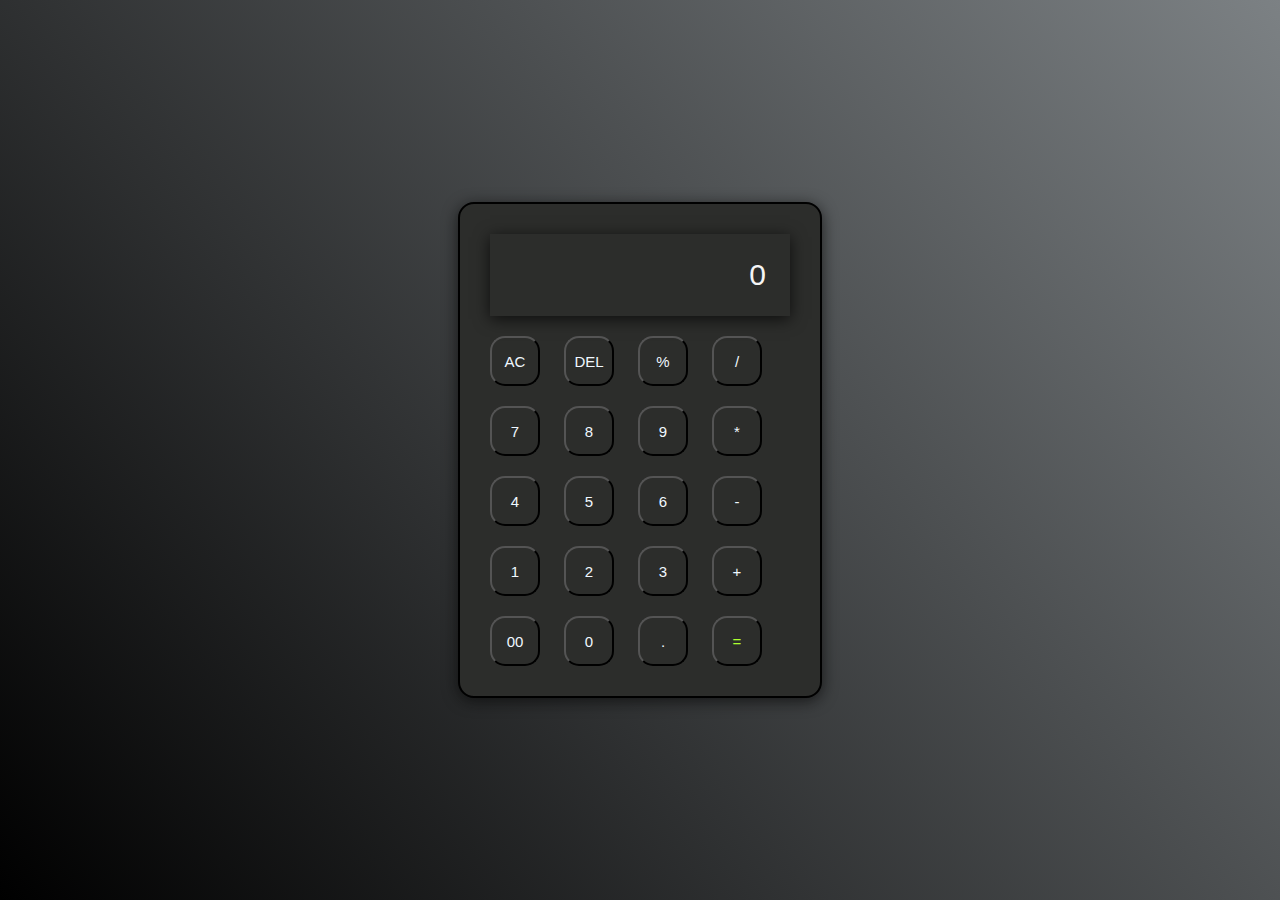
<file: calculator/index.html>
<!DOCTYPE html>
<html lang="en">
<head>
    <meta charset="UTF-8">
    <meta name="viewport" content="width=device-width, initial-scale=1.0">
    <link rel="stylesheet" href="style.css">
    <title>Calculator</title>
</head>
<body>
    <div class="calculator">
        <input type="text" placeholder="0" id="inputsq">
        <div>
            <button>AC</button>
            <button>DEL</button>
            <button>%</button>
            <button>/</button>
        </div>

        <div>
            <button>7</button>
            <button>8</button>
            <button>9</button>
            <button>*</button>
        </div>

        <div>
            <button>4</button>
            <button>5</button>
            <button>6</button>
            <button>-</button>
        </div>

        <div>
            <button>1</button>
            <button>2</button>
            <button>3</button>
            <button>+</button>
        </div>

        <div>
            <button>00</button>
            <button>0</button>
            <button>.</button>
            <button class="operator">=</button>
        </div>

    </div>

<script src="script.js"></script>
</body>
</html>
</file>
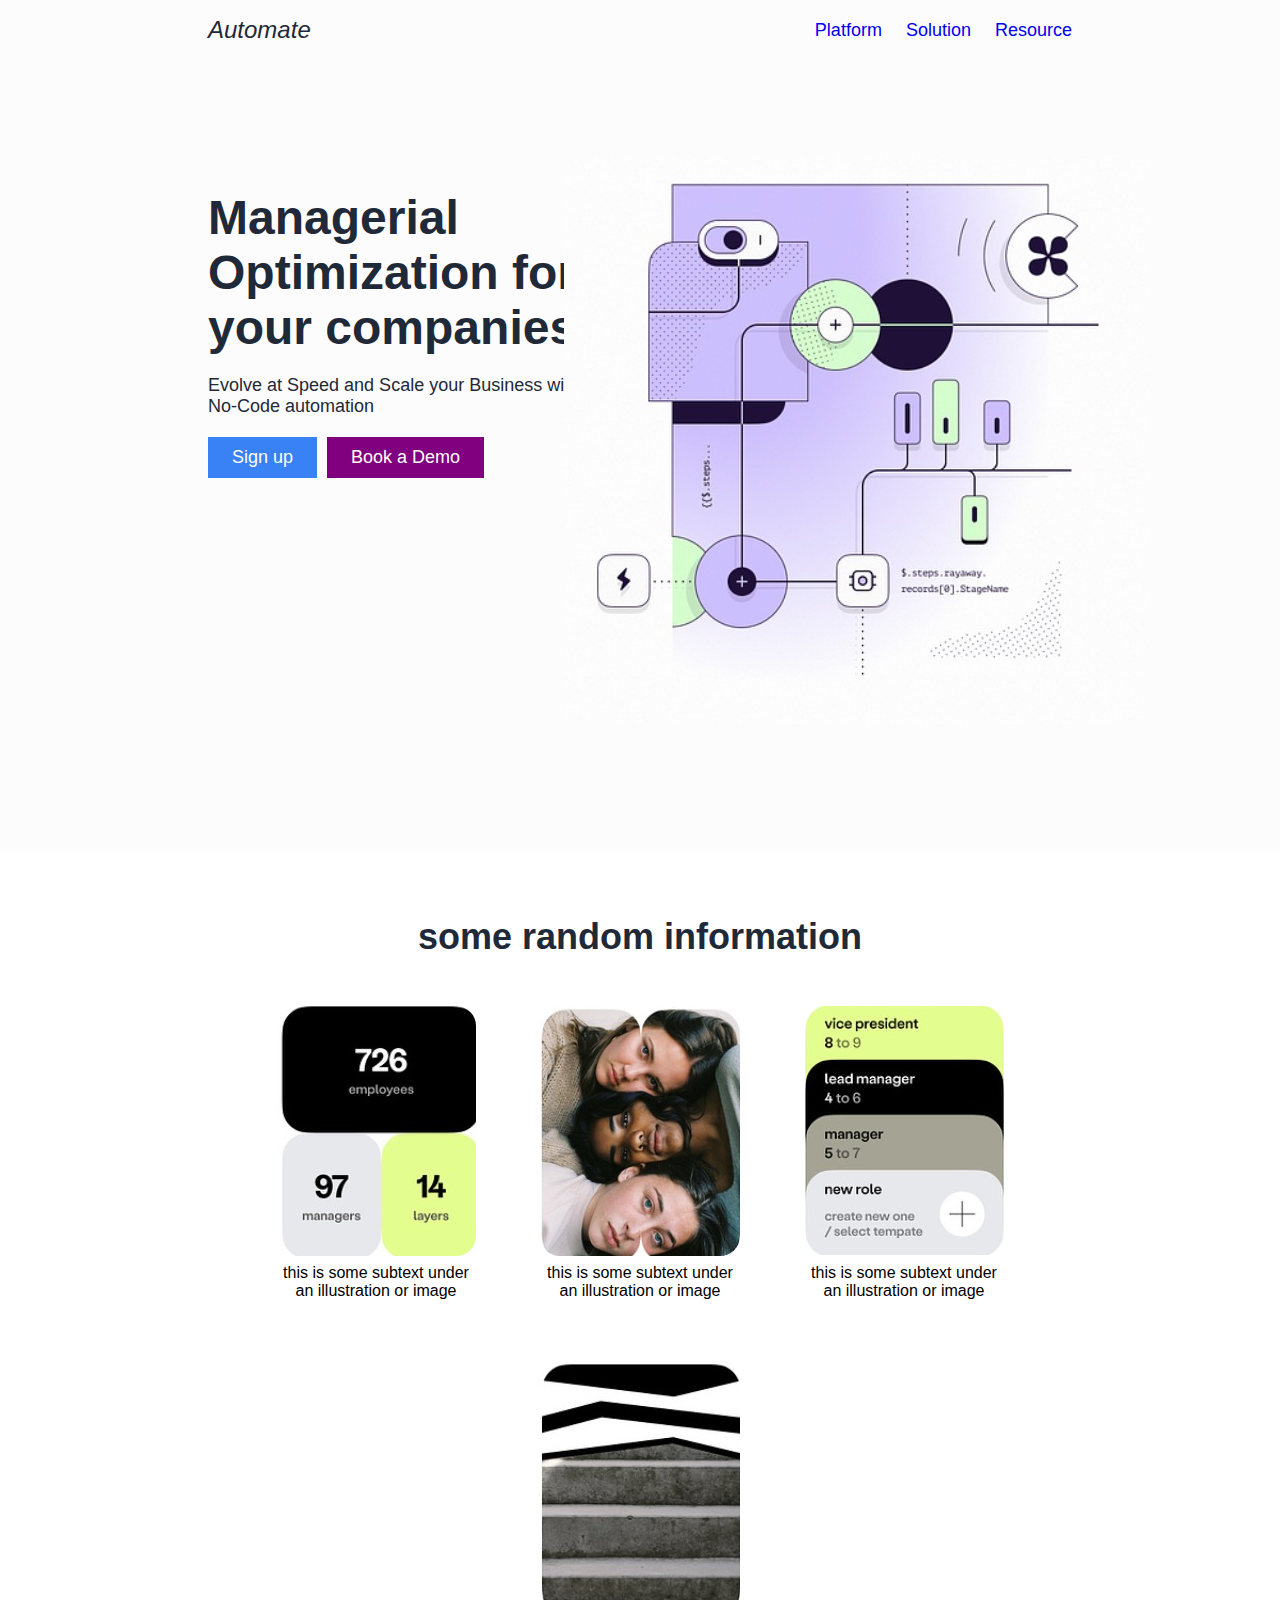
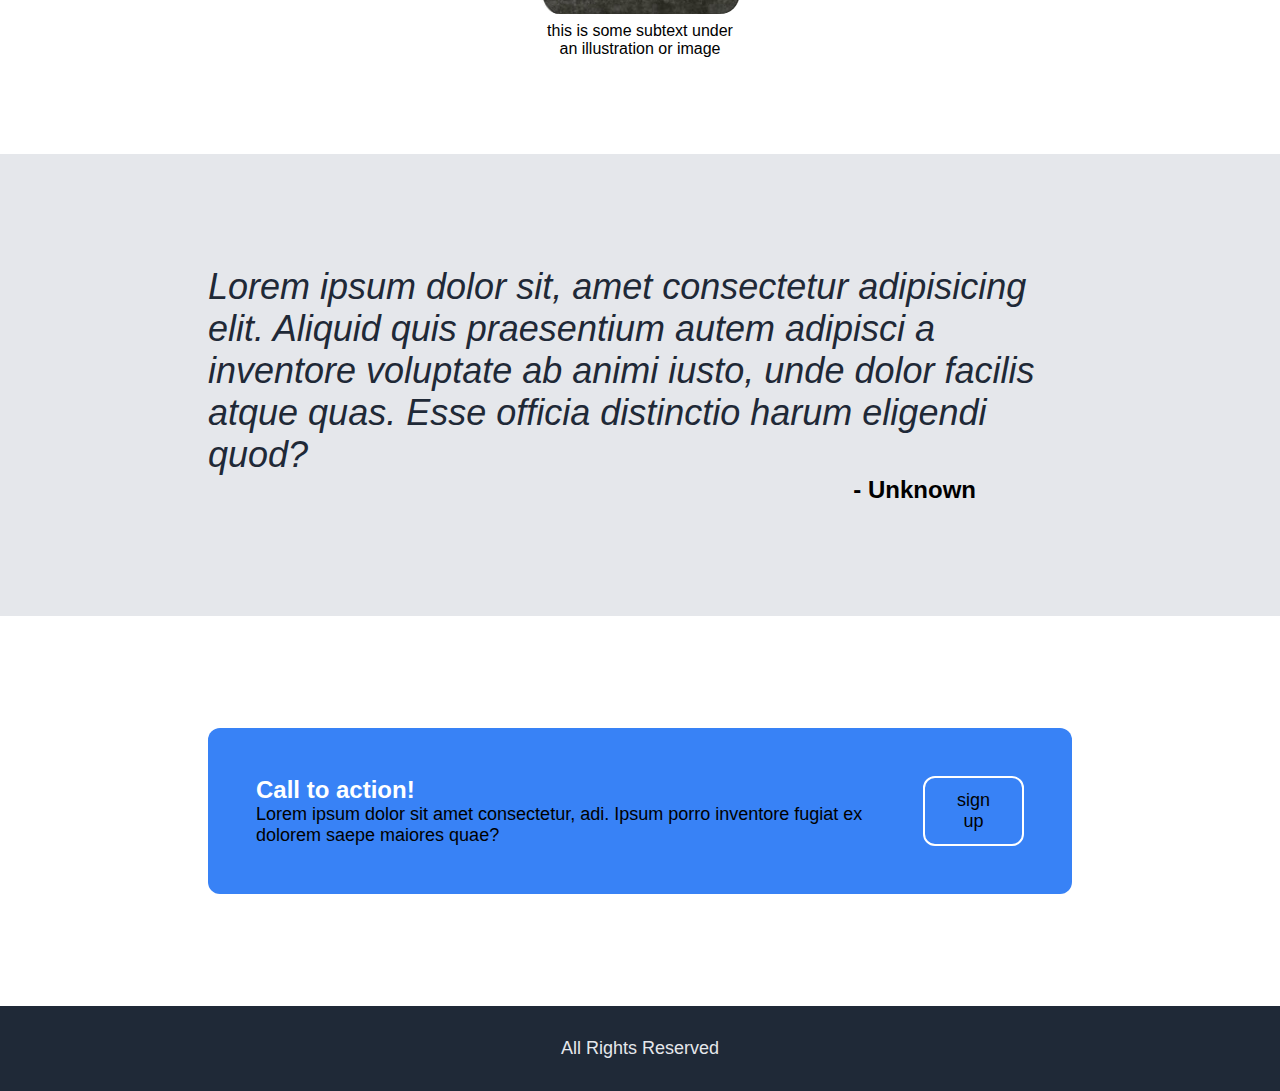
<file: Landing page/index.html>
<!DOCTYPE html>
<html lang="en">
  <head>
    <meta charset="UTF-8" />
    <meta http-equiv="X-UA-Compatible" content="IE=edge" />
    <meta name="viewport" content="width=device-width, initial-scale=1.0" />
    <link rel="stylesheet" href="style.css" />
    <title>Landing Page</title>
  </head>
  <body>
    <div class="hero">
      <div class="header">
        <div class="left">
          <p>Automate</p>
        </div>
        <div class="right">
          <ul>
            <li><a href="#">Platform</a></li>
            <li><a href="#">Solution</a></li>
            <li><a href="#">Resource</a></li>
          </ul>
        </div>
      </div>

      <div class="section-1">
        <div class="left">
          <div class="hero-main-text">
            Managerial Optimization for your companies
          </div>

          <div class="hero-secondary-text">
            <p>
              Evolve at Speed and Scale your Business with No-Code automation
            </p>
          </div>

          <div class="btn-container">
            <button class="btn-1">Sign up</button>
            <button class="btn-2">Book a Demo</button>
          </div>
        </div>
        <div class="right">
          <div class="hero-image">
            <img src="assets\img2.jpg" alt="image" />
          </div>
        </div>
      </div>
    </div>

    <div class="section-2">
      <div class="section2-text">some random information</div>

      <div class="container">
        <div class="info">
          <div class="frame">
            <img src="assets\img1.jpg" alt="" />
          </div>
          <div class="text">
            this is some subtext under an illustration or image
          </div>
        </div>
        <div class="info">
          <div class="frame">
            <img src="assets\img3.jpg" alt="" />
          </div>
          <div class="text">
            this is some subtext under an illustration or image
          </div>
        </div>
        <div class="info">
          <div class="frame">
            <img src="assets\img4.jpg" alt="" />
          </div>
          <div class="text">
            this is some subtext under an illustration or image
          </div>
        </div>
        <div class="info">
          <div class="frame">
            <img src="assets\img5.jpg" alt="" />
          </div>
          <div class="text">
            this is some subtext under an illustration or image
          </div>
        </div>
      </div>
    </div>

    <div class="section-3">
      <div class="quote">
        Lorem ipsum dolor sit, amet consectetur adipisicing elit. Aliquid quis
        praesentium autem adipisci a inventore voluptate ab animi iusto, unde
        dolor facilis atque quas. Esse officia distinctio harum eligendi quod?
      </div>
      <div class="by">- Unknown</div>
    </div>

    <div class="section-4">
      <div class="box">
        <div class="left">
          <strong>Call to action!</strong>
          <p class="hero-secondary-text">
            Lorem ipsum dolor sit amet consectetur, adi. Ipsum porro inventore
            fugiat ex dolorem saepe maiores quae?
          </p>
        </div>

        <div class="right">
          <button class="hero-secondary-text">sign up</button>
        </div>
      </div>
    </div>

    <div class="footer">
      <p class="hero-secondary-text">All Rights Reserved</p>
    </div>
  </body>
</html>
</file>
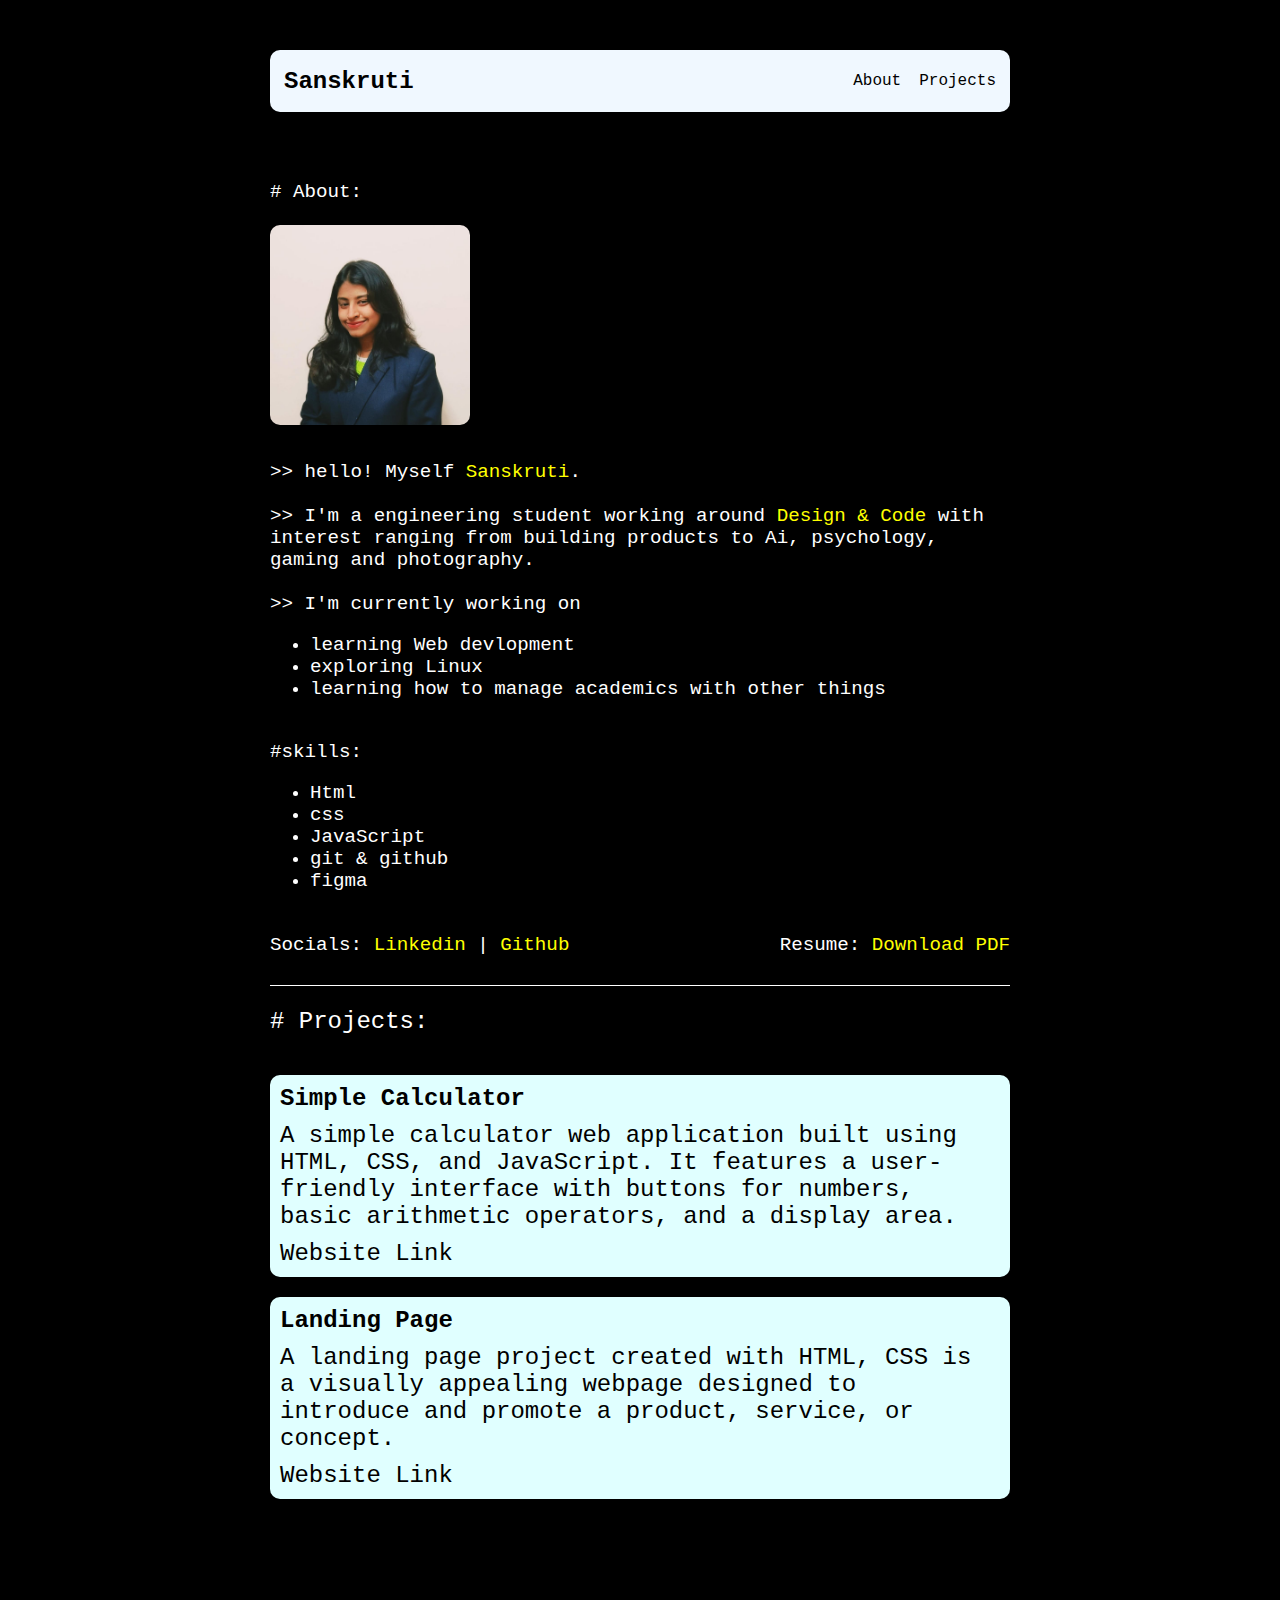
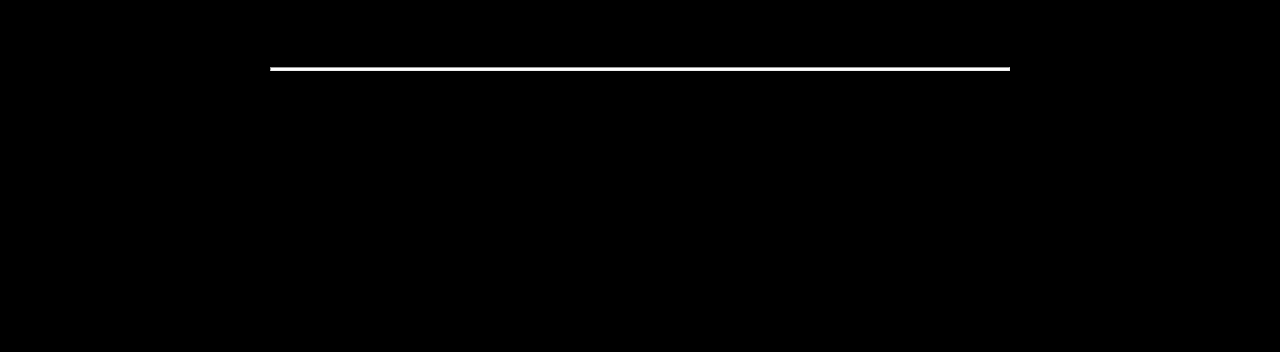
<file: portfolio/index.html>
<!DOCTYPE html>
<html lang="en">
  <head>
    <meta charset="UTF-8" />
    <meta http-equiv="X-UA-Compatible" content="IE=edge" />
    <meta name="viewport" content="width=device-width, initial-scale=1.0" />
    <link rel="stylesheet" href="style.css" />
    <title>personal</title>
  </head>
  <body>
    <nav>
      <h2>Sanskruti</h2>
      <ul class="nav--right">
        <li><a href="#about">About</a></li>
        <li><a href="#projects">Projects</a></li>
      </ul>
    </nav>
    <div class="about" id="about">
      # About:
      <div class="content">
        <br />
        <div class="profile--container">
          <img class="profile" src= "assets\image1.jpg" alt="" />
        </div>
        <div>
          <p>
            >> hello! Myself
            <a class="highlight">Sanskruti</a>.
          </p>

          <br />

          <p>
            >> I'm a engineering student working around
            <bold class="highlight">Design & Code</bold> with interest ranging
            from building products to Ai, psychology, gaming and photography.
          </p>

          <br />

          <p>>> I'm currently working on</p>
          <ul>
            <li>learning Web devlopment</li>
            <li>exploring Linux</li>
            <li>learning how to manage academics with other things</li>
          </ul>
          <br />
          <p id="skills">#skills:</p>
          <ul>
            <li>Html</li>
            <li>css</li>
            <li>JavaScript</li>
            <li>git & github</li>
            <li>figma</li>
          </ul>

          <br />

          <div class="contact">
            <p>
              Socials:
              <a
                href="https://www.linkedin.com/in/sanskruti-sampate-257279248/"
                class="highlight"
                >Linkedin</a
              >
              |
              <a href="https://github.com/sanskrutii21" class="highlight"
                >Github</a
              >
            </p>
            <p>
              Resume:
              <a
                class="resume--link"
                href="assets/sanskruti_resume.pdf"
                download="sanskruti_resume.pdf"
              >
                Download PDF
              </a>
            </p>
          </div>

          <div class="line-1"></div>

          <br />
        </div>
      </div>
    </div>

    <div class="projects" id="projects">
      # Projects:
      <div class="projects--content">
        <div class="card">
          <h4>Simple Calculator</h4>
          <p>
            A simple calculator web application built using HTML, CSS, and
            JavaScript. It features a user-friendly interface with buttons for
            numbers, basic arithmetic operators, and a display area.
          </p>
          <a href=""> Website Link </a>
        </div>

        <div class="card">
          <h4>Landing Page</h4>
          <p>
            A landing page project created with HTML, CSS is a visually
            appealing webpage designed to introduce and promote a product,
            service, or concept.
          </p>
          <a class="" href=""> Website Link </a>
        </div>

        <hr />

        <br />
      </div>
    </div>
  </body>
</html>
</file>
<file: calculator/style.css>
*{
    margin: 0;
    padding: 0;
    box-sizing: border-box;
}

body{
    width: 100%;
    height: 100vh;
    display: flex;
    justify-content: center;
    align-items: center;
    background: linear-gradient(50deg, black, rgb(124, 129, 132) );

}

.calculator{
    border: 2px solid black;
    padding: 20px;
    border-radius: 16px;
    background-color: rgb(44, 45, 43);
    box-shadow: 0px 3px 15px rgba(9, 9, 9, 0.7) ;
 
}

input{
    width: 300px;
    border: none;
    padding: 24px;
    margin: 10px;
    background: transparent;
    box-shadow: 0px 3px 15px rgba(0, 1, 1, 0.7);
    font-size: 30px;
    text-align: right;
    cursor: pointer;
    color: beige;

}

input::placeholder{
    color: whitesmoke;

}

button{

    width: 50px;
    height: 50px;
    margin: 10px;
    border-radius: 30%;
    background: transparent;
    color: aliceblue;
    font-size: 15px;
    cursor: pointer;

}

.operator{
    color: greenyellow;
}
</file>
<file: Landing page/style.css>
* {
  padding: 0;
  margin: 0;
}

body {
  font-family: "Roboto", sans-serif;
}

.hero {
  background-color: #fcfcfc;
  color: #1f2937;
  padding: 1em 13em;
}

.header {
  display: flex;
  justify-content: space-between;
  align-items: center;
}

ul {
  list-style: none;
  display: flex;
  gap: 1.5em;
}

a,
.hero-secondary-text {
  text-decoration: none;
  font-size: 18px;
}

.header .left {
  font-style: italic;
  font-weight: 500;
  font-size: 24px;
}

.header .right > a {
  color: black;
  text-decoration: none;
}

.section-1 {
  padding: 7em 0;
  display: flex;
  gap: 2em;
  align-items: center;
  justify-content: center;
}

.btn-container {
  display: flex;
  gap: 10px;
}

.hero-main-text {
  font-size: 48px;
  font-weight: 900;
}

.section-1 .right {
  flex-shrink: 0;
  width: 50%;
}

.section-1 .left {
  display: flex;
  flex-direction: column;
  align-items: space-between;
  height: 500px;
  gap: 20px;
}

.hero-image {
  display: flex;
  justify-content: center;
  align-items: center;
}

.hero-image > img {
  object-fit: contain;
}

.section-1 button {
  font-weight: 500;
  color: white;
  font-size: large;
  padding: 10px 24px;

  border: none;
}

.btn-1 {
  background-color: #3882f6;
}

.btn-2 {
  background-color: purple;
}

.frame {
  width: 200px;
  height: 250px;

  border-radius: 20px;
  overflow: hidden;
}

.frame img {
  object-fit: cover;
}

.section-2 {
  display: flex;
  flex-direction: column;
  align-items: center;
  padding: 0 13em;
  margin-top: 4em;
}

.container {
  margin: 3em 0 6em 0;
  display: flex;
  justify-content: center;
  align-items: center;
  flex-wrap: wrap;
  gap: 4em;
}

.info {
  max-width: 200px;
  text-align: center;
  display: flex;
  flex-direction: column;
  align-items: center;
  gap: 0.5em;
}

.section2-text {
  font-size: 36px;
  font-weight: 900;
  color: #1f2937;
}

.section-3 {
  padding: 7em 13em;
  display: flex;
  flex-direction: column;
  background-color: #e5e7eb;
  flex-wrap: wrap;
}

.quote {
  font-size: 36px;
  font-style: italic;
  color: #1f2937;
}

.by {
  padding-right: 4em;
  align-self: flex-end;
  font-size: 24px;
  font-weight: 900;
}

.section-4 {
  display: flex;
  padding: 7em 13em;
  justify-content: center;
  align-items: center;
}

.box {
  display: flex;
  background-color: #3882f6;
  justify-content: space-around;
  padding: 3em;
  width: 100%;
  border-radius: 12px;
}

strong {
  font-size: 24px;
  color: #fff;
}

.box button {
  border: 2px solid white;
  padding: 12px 32px;
  background-color: #3882f6;
  border-radius: 12px;
}

.footer {
  display: flex;
  justify-content: center;
  background-color: #1f2937;
  color: #e5e7eb;
  padding: 2em 0;
}
</file>
<file: portfolio/style.css>
* {
  box-sizing: border-box;

  margin: 0;
  padding: 0;
}

body {
  margin: auto;
  width: 840px;
  padding: 50px;
  background-color: black;
  color: white;
  font-family: Roboto Mono, monospace;
}

nav {
  padding: 6px 14px;
  background-color: aliceblue;
  color: black;
  display: flex;
  justify-content: space-between;
  align-items: center;
  border-radius: 10px;
  margin-bottom: 10px;
}

section {
  display: flex;
  justify-content: center;
  align-items: center;
  height: 80vh;
}

.profile {
  width: 200px;
  object-fit: cover;
  height: 200px;
}

.profile--container {
  padding-bottom: 4%;
}
hr {
  color: wheat;
  width: 100%;
  margin: 20% 0;
}
.nav--right {
  display: flex;
  gap: 18px;
  list-style: none;
}

a {
  color: black;
  text-decoration: none;
}

a:hover {
  text-decoration: underline;
}

.banner {
  display: flex;
  justify-content: center;
  padding-bottom: 20px;
}

.highlight {
  color: yellow;
}
.about {
  padding-top: 8%;
  font-size: larger;
}
.projects {
  display: flex;
  gap: 40px;
  justify-content: center;
  font-size: 24px;
  flex-direction: column;
}
.content {
  display: flex;
  flex-direction: column;
  align-items: start;
  justify-content: space-between;
}

.contact {
  padding-bottom: 4%;
  display: flex;
  justify-content: space-between;
}

.resume--link {
  color: yellow;
}
.projects--content {
  gap: 20px;
  display: flex;
  flex-direction: column;
  align-items: start;
}
.card {
  background-color: lightcyan;
  color: black;
  display: flex;
  flex-direction: column;
  gap: 10px;
  border-radius: 10px;
  padding: 10px;
}

.projects--content > hr {
  padding: 1px;
  width: 100%;
  background-color: white;
}

ul {
  display: block;
  list-style-type: disc;
  margin-block-start: 1em;
  margin-block-end: 1em;
  margin-inline-start: 0px;
  margin-inline-end: 0px;
  padding-inline-start: 40px;
}
img {
  border-radius: 10px;
}

.line-1 {
  height: 1px;
  background: white;
}
</file>
